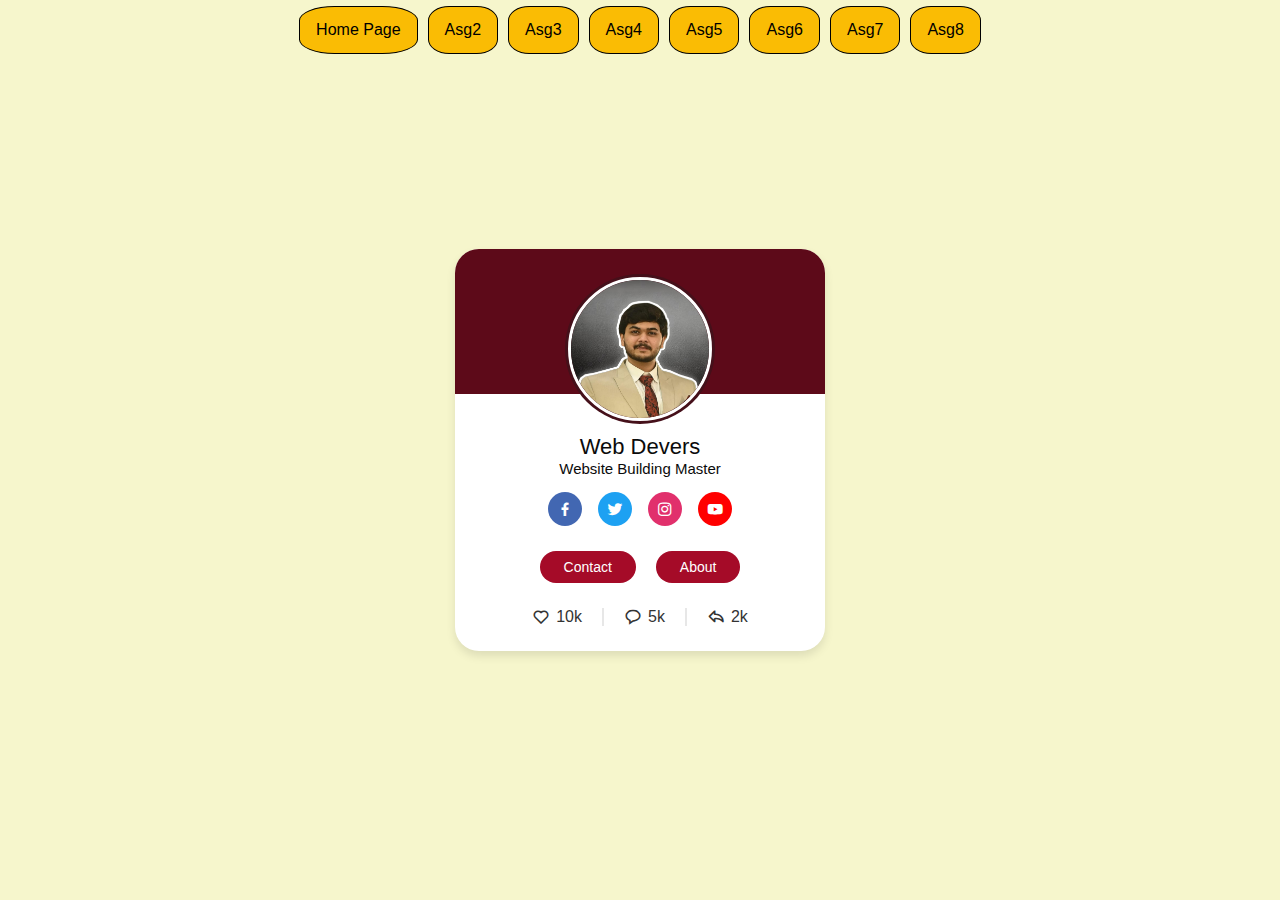
<file: index.html>
<!doctype html>
<html lang="en">
  <head>
    <meta charset="UTF-8" />
    <meta name="viewport" content="width=device-width, initial-scale=1.0" />
    <title>Profile Card UI Design</title>
    <link rel="stylesheet" href="first.css" />
    <link
      href="https://unpkg.com/boxicons@2.1.2/css/boxicons.min.css"
      rel="stylesheet"
    />
  </head>
  <body>
    <div class="oo">
      <ul class="nav">
        <li>
          <a href="index.html">Home Page</a>
        </li>
        <li>
          <a href="eight.html">asg2</a>
        </li>
        <li>
          <a href="six.html">asg3</a>
        </li>
        <li>
          <a href="fourth.html">asg4</a>
        </li>
        <li>
          <a href="fifth.html">asg5</a>
        </li>
        <li>
          <a href="third.html">asg6</a>
        </li>
        <li>
          <a href="sec.html">asg7</a>
        </li>
        <li>
          <a href="seven.html">asg8</a>
        </li>
      </ul>
    </div>
    <div class="profile-card">
      <div class="image">
        <img src="dp.jpeg" alt="" class="profile-img" />
      </div>
      <div class="text-data">
        <span class="name">Web Devers</span>
        <span class="job">Website Building Master</span>
      </div>
      <div class="media-buttons">
        <a href="#" style="background: #4267b2" class="link">
          <i class="bx bxl-facebook"></i>
        </a>
        <a href="#" style="background: #1da1f2" class="link">
          <i class="bx bxl-twitter"></i>
        </a>
        <a href="#" style="background: #e1306c" class="link">
          <i class="bx bxl-instagram"></i>
        </a>
        <a href="#" style="background: #ff0000" class="link">
          <i class="bx bxl-youtube"></i>
        </a>
      </div>
      <div class="buttons">
        <button class="button">Contact</button>
        <button class="button">About</button>
      </div>
      <div class="analytics">
        <div class="data">
          <i class="bx bx-heart"></i>
          <span class="number">10k</span>
        </div>
        <div class="data">
          <i class="bx bx-message-rounded"></i>
          <span class="number">5k</span>
        </div>
        <div class="data">
          <i class="bx bx-share"></i>
          <span class="number">2k</span>
        </div>
      </div>
    </div>
  </body>
</html>
</file>
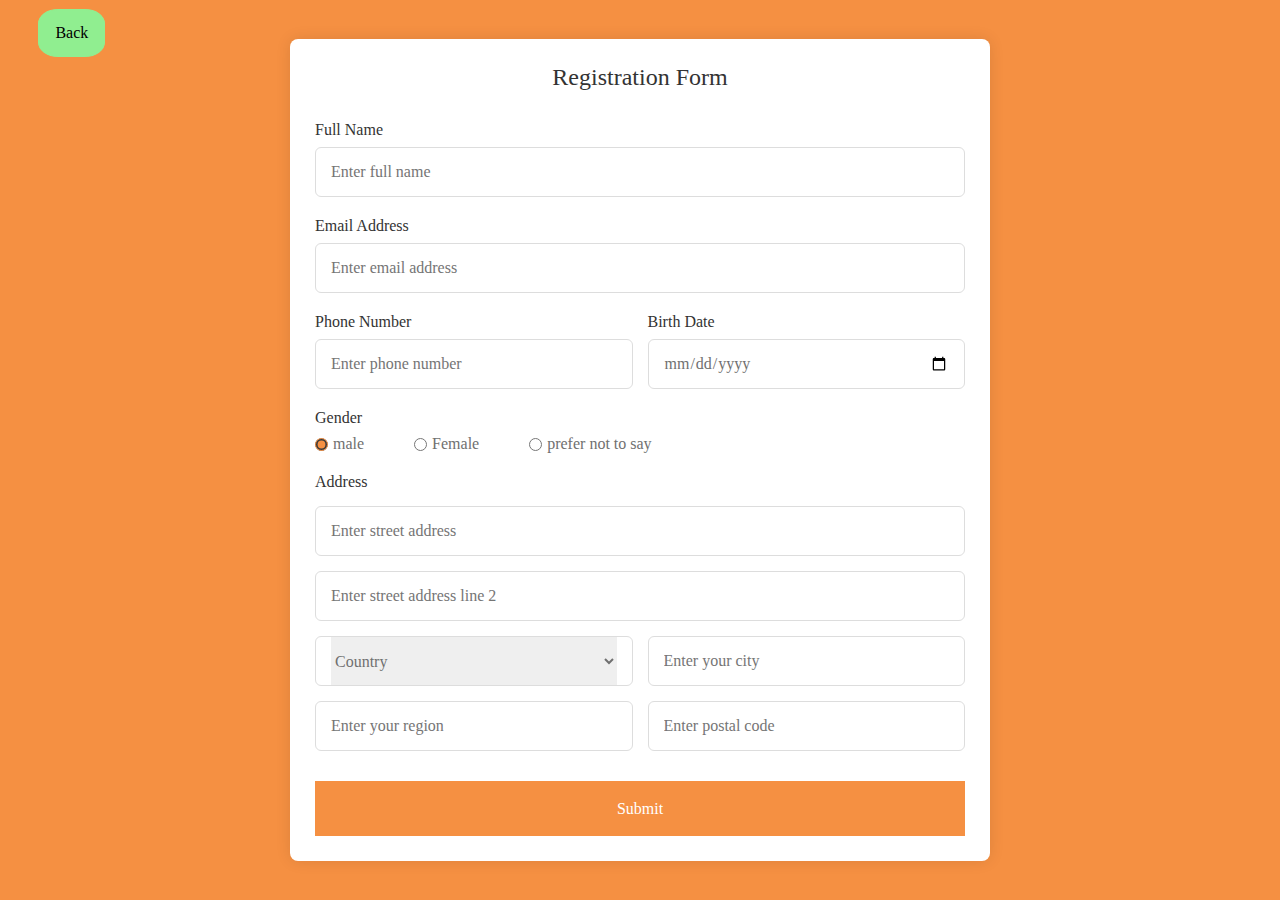
<file: fifth.html>
<!DOCTYPE html>
<html lang="en">
  <head>
    <meta charset="UTF-8" />
    <meta name="viewport" content="width=device-width, initial-scale=1.0" />
    <meta http-equiv="X-UA-Compatible" content="ie=edge" />
    <title>Asg 5</title>
    <link rel="stylesheet" href="fifth.css" />
  </head>
  <body>
    <section class="container">
      <header>Registration Form</header>
      <form action="#" class="form">
        <div class="input-box">
          <label>Full Name</label>
          <input type="text" placeholder="Enter full name" required />
        </div>

        <div class="input-box">
          <label>Email Address</label>
          <input type="text" placeholder="Enter email address" required />
        </div>

        <div class="column">
          <div class="input-box">
            <label>Phone Number</label>
            <input type="number" placeholder="Enter phone number" required />
          </div>
          <div class="input-box">
            <label>Birth Date</label>
            <input type="date" placeholder="Enter birth date" required />
          </div>
        </div>
        <div class="gender-box">
          <h3>Gender</h3>
          <div class="gender-option">
            <div class="gender">
              <input type="radio" id="check-male" name="gender" checked />
              <label for="check-male">male</label>
            </div>
            <div class="gender">
              <input type="radio" id="check-female" name="gender" />
              <label for="check-female">Female</label>
            </div>
            <div class="gender">
              <input type="radio" id="check-other" name="gender" />
              <label for="check-other">prefer not to say</label>
            </div>
          </div>
        </div>
        <div class="input-box address">
          <label>Address</label>
          <input type="text" placeholder="Enter street address" required />
          <input type="text" placeholder="Enter street address line 2" required />
          <div class="column">
            <div class="select-box">
              <select>
                <option hidden>Country</option>
                <option>America</option>
                <option>Japan</option>
                <option>India</option>
                <option>Nepal</option>
              </select>
            </div>
            <input type="text" placeholder="Enter your city" required />
          </div>
          <div class="column">
            <input type="text" placeholder="Enter your region" required />
            <input type="number" placeholder="Enter postal code" required />
          </div>
        </div>
        <button>Submit</button>
      </form>
    </section>
  </body>
</html>
<div class="bob">
      <ul>
        <li><a href="index.html">Back</a></li>
      </ul>
    </div>
</file>
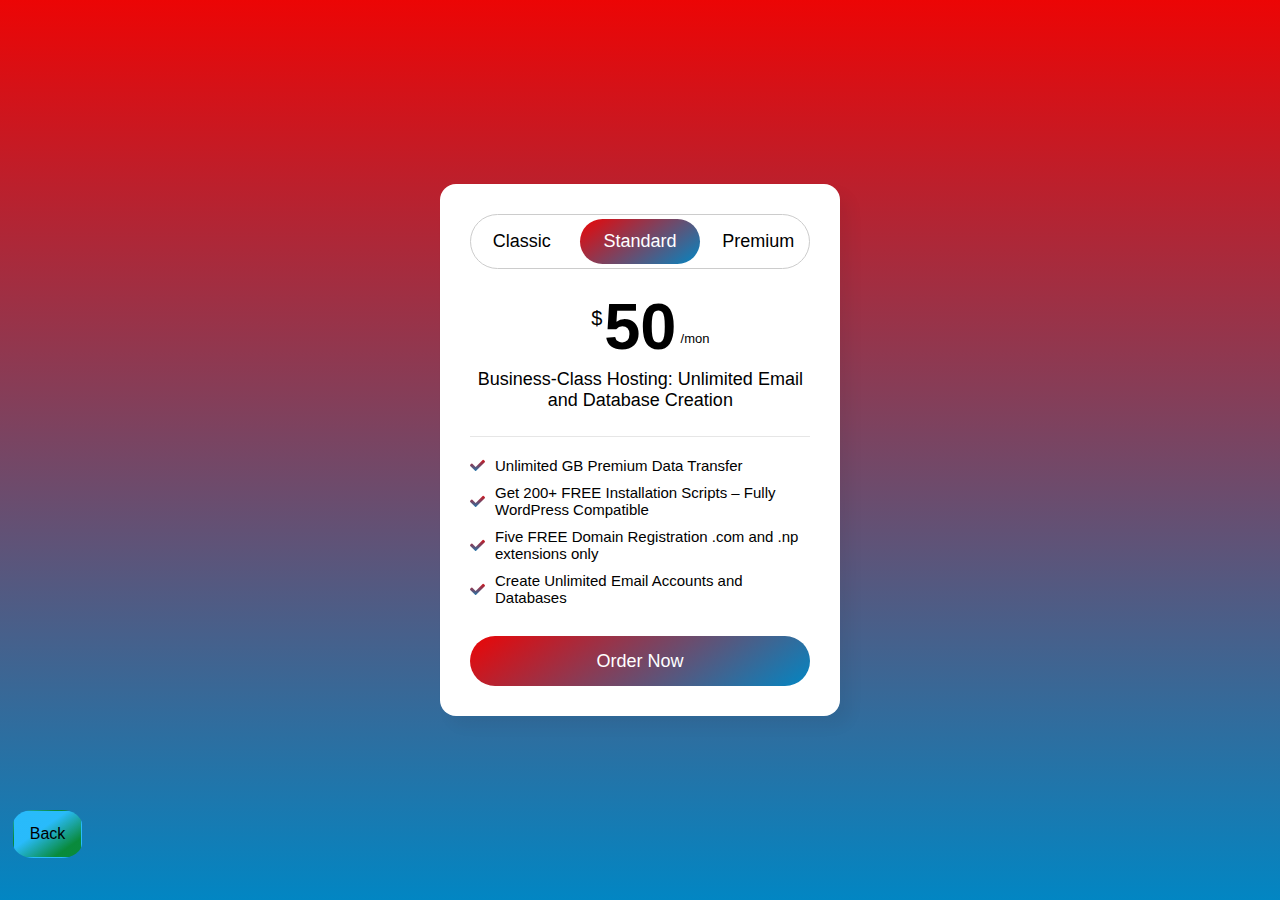
<file: fourth.html>
<!doctype html>
<html lang="en">
  <head>
    <meta charset="UTF-8" />
    <meta name="viewport" content="width=device-width, initial-scale=1.0" />
    <title>Asg 4</title>
    <link rel="stylesheet" href="fourth.css" />
    <link
      rel="stylesheet"
      href="https://cdnjs.cloudflare.com/ajax/libs/font-awesome/5.15.3/css/all.min.css"
    />
  </head>
  <body>
    <div class="wrapper">
      <input type="radio" name="slider" id="tab-1" />
      <input type="radio" name="slider" id="tab-2" checked />
      <input type="radio" name="slider" id="tab-3" />
      <header>
        <label for="tab-1" class="tab-1">Classic</label>
        <label for="tab-2" class="tab-2">Standard</label>
        <label for="tab-3" class="tab-3">Premium</label>
        <div class="slider"></div>
      </header>
      <div class="card-area">
        <div class="cards">
          <div class="row row-1">
            <div class="price-details">
              <span class="price">10</span>
              <p>For beginner use</p>
            </div>
            <ul class="features">
              <li>
                <i class="fas fa-check"></i><span>10 GB Premium Bandwidth</span>
              </li>
              <li>
                <i class="fas fa-check"></i
                ><span
                  >🔥 Unlock 50+ Free WordPress-Supported Installation
                  Scripts</span
                >
              </li>
              <li>
                <i class="fas fa-check"></i
                ><span
                  >🌐 Get 1 FREE Domain Registration (.com & .np Only)</span
                >
              </li>
              <li>
                <i class="fas fa-check"></i
                ><span
                  >💼 Unlimited Business Emails & Databases – Zero
                  Restrictions</span
                >
              </li>
            </ul>
          </div>
          <div class="row">
            <div class="price-details">
              <span class="price">50</span>
              <p>
                Business-Class Hosting: Unlimited Email and Database Creation
              </p>
            </div>
            <ul class="features">
              <li>
                <i class="fas fa-check"></i
                ><span>Unlimited GB Premium Data Transfer</span>
              </li>
              <li>
                <i class="fas fa-check"></i
                ><span
                  >Get 200+ FREE Installation Scripts – Fully WordPress
                  Compatible</span
                >
              </li>
              <li>
                <i class="fas fa-check"></i
                ><span
                  >Five FREE Domain Registration .com and .np extensions
                  only</span
                >
              </li>
              <li>
                <i class="fas fa-check"></i
                ><span>Create Unlimited Email Accounts and Databases</span>
              </li>
            </ul>
          </div>
          <div class="row">
            <div class="price-details">
              <span class="price">100</span>
              <p>Built for Teams – Unlimited Emails and Databases</p>
            </div>
            <ul class="features">
              <li>
                <i class="fas fa-check"></i
                ><span>High-Speed 200 GB Premium Bandwidth</span>
              </li>
              <li>
                <i class="fas fa-check"></i
                ><span>FREE 100+ Installation Scripts WordPress Supported</span>
              </li>
              <li>
                <i class="fas fa-check"></i
                ><span
                  >Two FREE Domain Registration .com and .np extensions
                  only</span
                >
              </li>
              <li>
                <i class="fas fa-check"></i
                ><span>Unlimited Professional Email & Database Access</span>
              </li>
            </ul>
          </div>
        </div>
      </div>
      <button>Order Now</button>
    </div>
    <div class="bob">
      <ul>
        <li><a href="index.html">Back</a></li>
      </ul>
    </div>
  </body>
</html>
</file>
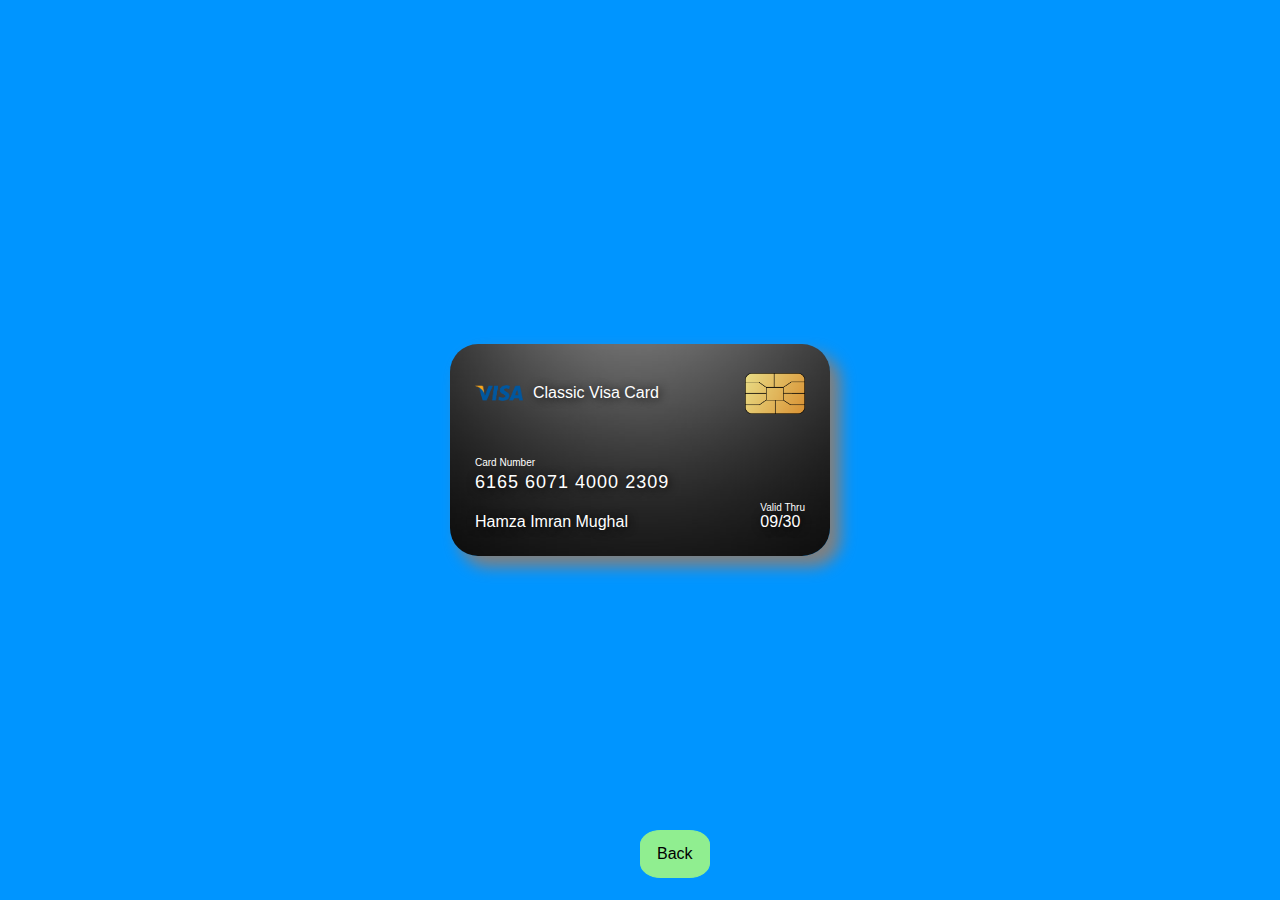
<file: sec.html>
<!doctype html>
<html lang="en">
  <head>
    <meta charset="UTF-8" />
    <meta http-equiv="X-UA-Compatible" content="IE=edge" />
    <meta name="viewport" content="width=device-width, initial-scale=1.0" />
    <title>asg 2</title>
    <link rel="stylesheet" href="sec.css" />
  </head>
  <body>
    <div class="container">
      <header>
        <span class="logo">
          <img src="logo1.png" alt="" />
          <h5>Classic Visa Card</h5>
        </span>
        <img src="chip.png" alt="" class="chip" />
      </header>
      <div class="card-details">
        <div class="name-number">
          <h6>Card Number</h6>
          <h5 class="number">6165 6071 4000 2309</h5>
          <h5 class="name">Hamza Imran Mughal</h5>
        </div>
        <div class="valid-date">
          <h6>Valid Thru</h6>
          <h5>09/30</h5>
        </div>
      </div>
    </div>
    <div class="bob">
      <ul>
        <li><a href="index.html">Back</a></li>
      </ul>
    </div>
  </body>
</html>
</file>
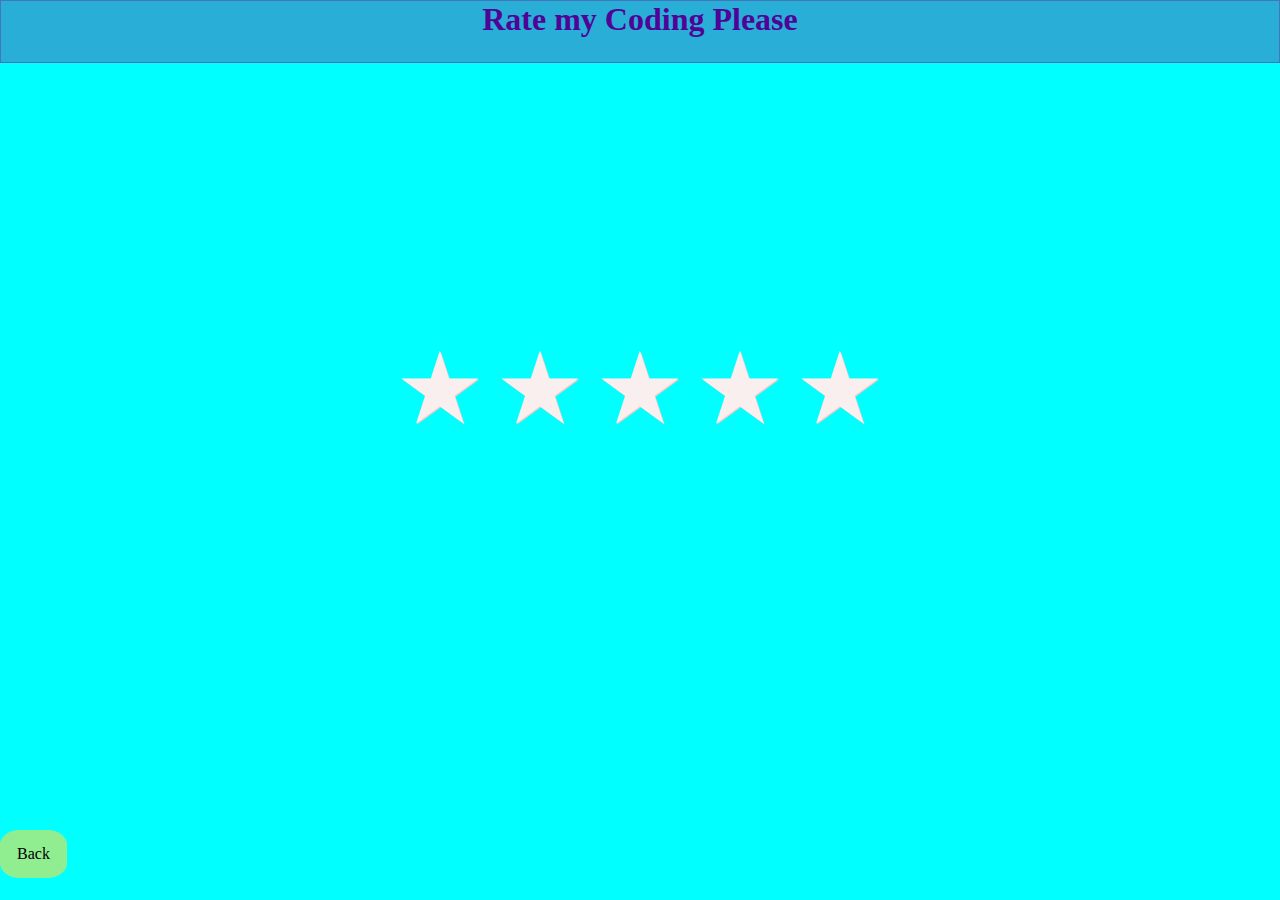
<file: seven.html>
<!DOCTYPE html>
<html lang="en" dir="ltr">
  <head>
    <meta charset="utf-8">
    <title>Asg7 </title>
    <link rel="stylesheet" href="seven.css">
  </head>
  <body>
    <div class="qq"><h1>Rate my Coding Please</h1></div>
    <div class="center">
      <div class="stars">
        <input type="radio" id="five" name="rate" value="5">
        <label for="five"></label>
        <input type="radio" id="four" name="rate" value="4">
        <label for="four"></label>
        <input type="radio" id="three" name="rate" value="3">
        <label for="three"></label>
        <input type="radio" id="two" name="rate" value="2">
        <label for="two"></label>
        <input type="radio" id="one" name="rate" value="1">
        <label for="one"></label>
        <span class="result"></span>
      </div>
   </div>
   <div class="bob">
      <ul>
        <li><a href="index.html">Back</a></li>
      </ul>
    </div>
  </body>
</html>
</file>
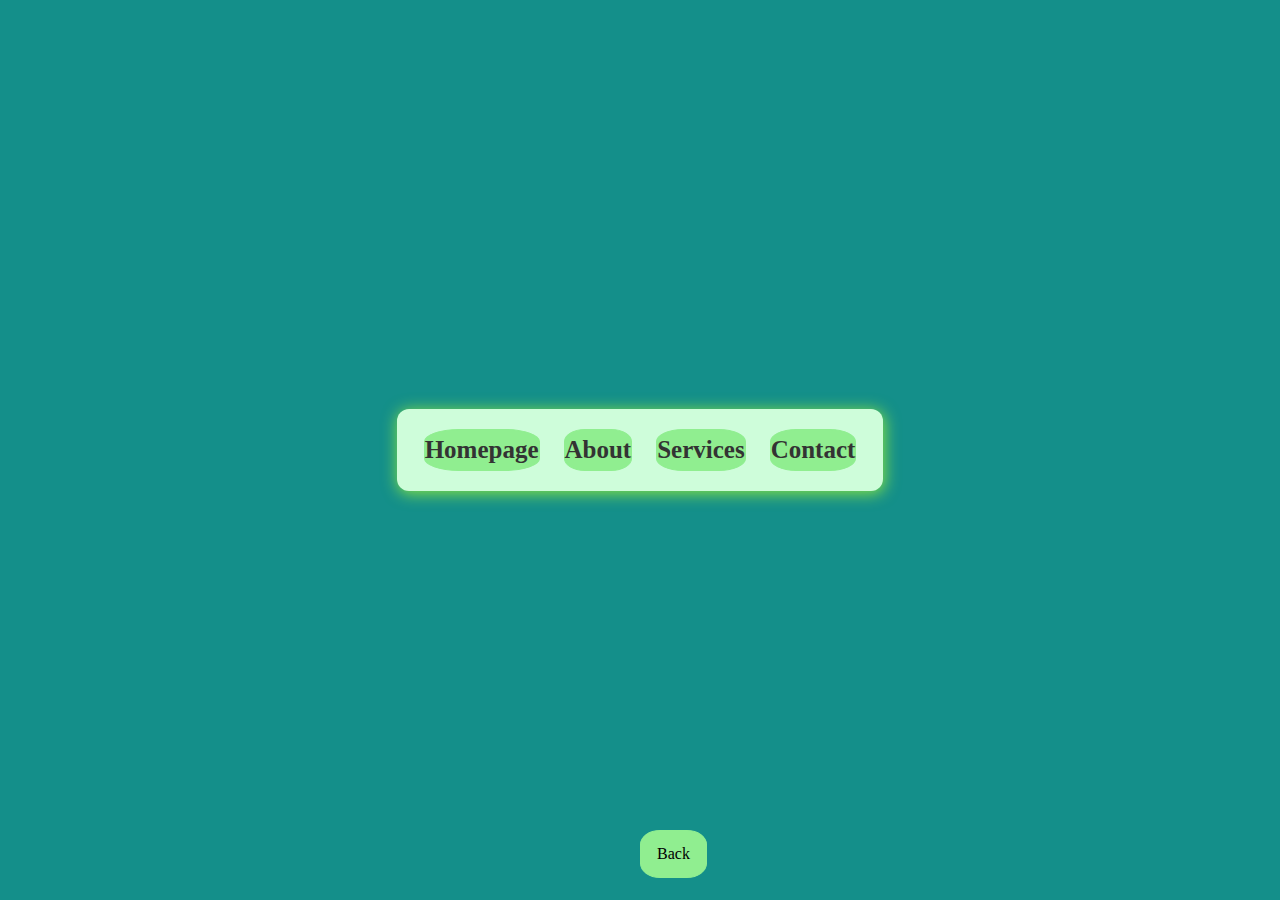
<file: third.html>
<!doctype html>
<html lang="en" dir="ltr">
  <head>
    <meta charset="UTF-8" />
    <title>asg 3</title>
    <link rel="stylesheet" href="third.css" />
  </head>
  <body>
    <ul class="nav-links">
      <li>
        <a href="index.html">Homepage</a>
      </li>
      <li class="center">
        <a href="#">About</a>
      </li>
      <li class="upward">
        <a href="#">Services</a>
      </li>
      <li class="forward">
        <a href="#">Contact</a>
      </li>
    </ul>
    <div class="bob">
      <ul>
        <li><a href="index.html">Back</a></li>
      </ul>
    </div>
  </body>
</html>
</file>
<file: first.css>
.oo {
  display: block;
  position: absolute;
  top: 1px;
}
li {
  background: rgb(250, 188, 4);
  display: inline-block;
  border: 1px solid black;
  border-radius: 30%;
  margin: 5px;
  text-transform: capitalize;
}
a:hover {
  background: darkslategray;
  color: #e7e7e7;
}
* {
  margin: 0;
  padding: 0;
  box-sizing: border-box;
  font-family: "Segoe UI", Tahoma, Geneva, Verdana, sans-serif;
}
body {
  height: 100vh;
  display: flex;
  align-items: center;
  justify-content: center;
  background-color: #f6f6cc;
}
.profile-card {
  display: flex;
  flex-direction: column;
  align-items: center;
  max-width: 370px;
  width: 100%;
  background: #fff;
  border-radius: 24px;
  padding: 25px;
  box-shadow: 0 5px 10px rgba(0, 0, 0, 0.1);
  position: relative;
}
.profile-card::before {
  content: "";
  position: absolute;
  top: 0;
  left: 0;
  height: 36%;
  width: 100%;
  border-radius: 24px 24px 0 0;
  background-color: #5d0a19;
}
.image {
  position: relative;
  height: 150px;
  width: 150px;
  border-radius: 50%;
  background-color: #45101a;
  padding: 3px;
  margin-bottom: 10px;
}
.image .profile-img {
  height: 100%;
  width: 100%;
  object-fit: cover;
  border-radius: 50%;
  border: 3px solid #fff;
}
.profile-card .text-data {
  display: flex;
  flex-direction: column;
  align-items: center;
  color: #0b0b0b;
}
.text-data .name {
  font-size: 22px;
  font-weight: 500;
}
.text-data .job {
  font-size: 15px;
  font-weight: 400;
}
.profile-card .media-buttons {
  display: flex;
  align-items: center;
  margin-top: 15px;
}
.media-buttons .link {
  display: flex;
  align-items: center;
  justify-content: center;
  color: #fff;
  font-size: 18px;
  height: 34px;
  width: 34px;
  border-radius: 50%;
  margin: 0 8px;
  background-color: #464c5c;
  text-decoration: none;
}
.profile-card .buttons {
  display: flex;
  align-items: center;
  margin-top: 25px;
}
.buttons .button {
  color: #fff;
  font-size: 14px;
  font-weight: 400;
  border: none;
  border-radius: 24px;
  margin: 0 10px;
  padding: 8px 24px;
  background-color: #a50b28;
  cursor: pointer;
  transition: all 0.3s ease;
}
.buttons .button:hover {
  background-color: #cbced5;
}
.profile-card .analytics {
  display: flex;
  align-items: center;
  margin-top: 25px;
}
.analytics .data {
  display: flex;
  align-items: center;
  color: #333;
  padding: 0 20px;
  border-right: 2px solid #e7e7e7;
}
.data i {
  font-size: 18px;
  margin-right: 6px;
}
.data:last-child {
  border-right: none;
}
li {
  list-style-type: none;
  overflow: hidden;
}
ul li {
  float: left;
}
ul li a {
  display: block;
  color: rgb(0, 0, 0);
  text-align: center;
  padding: 14px 16px;
  text-decoration: none;
}
</file>
<file: fifth.css>
* {
  margin: 0;
  padding: 0;
  box-sizing: border-box;
  font-family: Cambria, Cochin, Georgia, Times, 'Times New Roman', serif;
}
body {
  min-height: 100vh;
  display: flex;
  align-items: center;
  justify-content: center;
  padding: 20px;
  background:#f59042;
}
.container {
  position: relative;
  max-width: 700px;
  width: 100%;
  background: #fff;
  padding: 25px;
  border-radius: 8px;
  box-shadow: 0 0 15px rgba(0, 0, 0, 0.1);
}
.container header {
  font-size: 1.5rem;
  color: #333;
  font-weight: 500;
  text-align: center;
}
.container .form {
  margin-top: 30px;
}
.form .input-box {
  width: 100%;
  margin-top: 20px;
}
.input-box label {
  color: #333;
}
.form :where(.input-box input, .select-box) {
  position: relative;
  height: 50px;
  width: 100%;
  outline: none;
  font-size: 1rem;
  color: #707070;
  margin-top: 8px;
  border: 1px solid #ddd;
  border-radius: 6px;
  padding: 0 15px;
}
.input-box input:focus {
  box-shadow: 0 1px 0 rgba(0, 0, 0, 0.1);
}
.form .column {
  display: flex;
  column-gap: 15px;
}
.form .gender-box {
  margin-top: 20px;
}
.gender-box h3 {
  color: #333;
  font-size: 1rem;
  font-weight: 400;
  margin-bottom: 8px;
}
.form :where(.gender-option, .gender) {
  display: flex;
  align-items: center;
  column-gap: 50px;
  flex-wrap: wrap;
}
.form .gender {
  column-gap: 5px;
}
.gender input {
  accent-color:#f59042;
}
.form :where(.gender input, .gender label) {
  cursor: pointer;
}
.gender label {
  color: #707070;
}
.address :where(input, .select-box) {
  margin-top: 15px;
}
.select-box select {
  height: 100%;
  width: 100%;
  outline: none;
  border: none;
  color: #707070;
  font-size: 1rem;
}
.form button {
  height: 55px;
  width: 100%;
  color: #fff;
  font-size: 1rem;
  font-weight: 400;
  margin-top: 30px;
  border: none;
  cursor: pointer;
  transition: all 0.2s ease;
  background:#f59042;
}
.form button:hover {
  background: rgb(4, 224, 23);
}
/*Responsive*/
@media screen and (max-width: 500px) {
  .form .column {
    flex-wrap: wrap;
  }
  .form :where(.gender-option, .gender) {
    row-gap: 15px;
  }
}
li {
  list-style-type: none;
  overflow: hidden;
}
ul li a {
  display: flex;
  color: rgb(0, 0, 0);
  position: absolute;
  padding: 14px 16px;
  text-decoration: none;
  background:lightgreen;
  border: 1px solid lightgreen;
  border-radius: 30%;
}
.bob{
  /* position: fixed;
  bottom: 20px; */
  float:left;
  position: absolute;
  left: 3%;
  bottom: 99%;
}
</file>
<file: fourth.css>
* {
  margin: 0;
  padding: 0;
  box-sizing: border-box;
  font-family: Verdana, Geneva, Tahoma, sans-serif;
}
body {
  display: flex;
  align-items: center;
  justify-content: center;
  min-height: 100vh;
  background: linear-gradient(#ec0505 0%, #0286c3 100%);
}
.wrapper {
  width: 400px;
  background: #fff;
  border-radius: 16px;
  padding: 30px;
  box-shadow: 10px 10px 15px rgba(0, 0, 0, 0.05);
}
.wrapper header {
  height: 55px;
  display: flex;
  align-items: center;
  border: 1px solid #ccc;
  border-radius: 30px;
  position: relative;
}
header label {
  height: 100%;
  z-index: 2;
  width: 30%;
  display: flex;
  cursor: pointer;
  font-size: 18px;
  position: relative;
  align-items: center;
  justify-content: center;
  transition: color 0.3s ease;
}
#tab-1:checked ~ header .tab-1,
#tab-2:checked ~ header .tab-2,
#tab-3:checked ~ header .tab-3 {
  color: #fff;
}
header label:nth-child(2) {
  width: 40%;
}
header .slider {
  position: absolute;
  height: 85%;
  border-radius: inherit;
  background: linear-gradient(145deg, #ec0505 0%, #0286c3 100%);
  transition: all 0.3s ease;
}
#tab-1:checked ~ header .slider {
  left: 0%;
  width: 90px;
  transform: translateX(5%);
}
#tab-2:checked ~ header .slider {
  left: 50%;
  width: 120px;
  transform: translateX(-50%);
}
#tab-3:checked ~ header .slider {
  left: 100%;
  width: 95px;
  transform: translateX(-105%);
}
.wrapper input[type="radio"] {
  display: none;
}
.card-area {
  overflow: hidden;
}
.card-area .cards {
  display: flex;
  width: 300%;
}
.cards .row {
  width: 33.4%;
}
.cards .row-1 {
  transition: all 0.3s ease;
}
#tab-1:checked ~ .card-area .cards .row-1 {
  margin-left: 0%;
}
#tab-2:checked ~ .card-area .cards .row-1 {
  margin-left: -33.4%;
}
#tab-3:checked ~ .card-area .cards .row-1 {
  margin-left: -66.8%;
}
.row .price-details {
  margin: 20px 0;
  text-align: center;
  padding-bottom: 25px;
  border-bottom: 1px solid #e6e6e6;
}
.price-details .price {
  font-size: 65px;
  font-weight: 600;
  position: relative;
  font-family: "Noto Sans", sans-serif;
}
.price-details .price::before,
.price-details .price::after {
  position: absolute;
  font-weight: 400;
  font-family: "Poppins", sans-serif;
}
.price-details .price::before {
  content: "$";
  left: -13px;
  top: 17px;
  font-size: 20px;
}
.price-details .price::after {
  content: "/mon";
  right: -33px;
  bottom: 17px;
  font-size: 13px;
}
.price-details p {
  font-size: 18px;
  margin-top: 5px;
}
.row .features li {
  display: flex;
  font-size: 15px;
  list-style: none;
  margin-bottom: 10px;
  align-items: center;
}
.features li i {
  background: linear-gradient(#ec0505 0%, #0286c3 100%);
  background-clip: text;
  -webkit-background-clip: text;
  -webkit-text-fill-color: transparent;
}
.features li span {
  margin-left: 10px;
}
.wrapper button {
  width: 100%;
  border-radius: 25px;
  border: none;
  outline: none;
  height: 50px;
  font-size: 18px;
  color: #fff;
  cursor: pointer;
  margin-top: 20px;
  background: linear-gradient(145deg, #ec0505 0%, #0286c3 100%);
  transition: transform 0.3s ease;
}
.wrapper button:hover {
  transform: scale(0.98);
}
li {
  list-style-type: none;
  overflow: hidden;
}
ul li a {
  display: flex;
  color: rgb(0, 0, 0);
  position: absolute;
  padding: 14px 16px;
  text-decoration: none;
  background: linear-gradient(145deg, #2abffff0 40%, #069004b0 80%);
  border: 1px solid rgba(254, 254, 254, 0);
  border-radius: 30%;
}
.bob {
  position: absolute;
  bottom: 10vh;
  left: 1vw;
  /* top: 100px; */
}
</file>
<file: sec.css>
* {
  margin: 0;
  padding: 0;
  box-sizing: border-box;
  font-family: "Franklin Gothic Medium", "Arial Narrow", Arial, sans-serif;
}
body {
  min-height: 100vh;
  display: flex;
  align-items: center;
  justify-content: center;
  background: #0095ff;
}
.container {
  position: absolute;
  
  background-image: url("bg.jpg");
  background-size: cover;
  padding: 25px;
  border-radius: 28px;
  max-width: 380px;
  width: 100%;
  box-shadow: 0 5px 10px rgba(0, 0, 0, 0.1);
  box-shadow: 10px 10px 15px 1px gray;
}
header,
.logo {
  display: flex;
  align-items: center;
  justify-content: space-between;
}
.logo img {
  width: 48px;
  margin-right: 10px;
}
h5 {
  font-size: 16px;
  font-weight: 400;
  color: #ffffff;
  text-shadow: 1px 1px 10px black;
}
header .chip {
  width: 60px;
}
h6 {
  color: #ffffff;
  font-size: 10px;
  font-weight: 400;
}
h5.number {
  margin-top: 4px;
  font-size: 18px;
  letter-spacing: 1px;
}
h5.name {
  margin-top: 20px;
}
.container .card-details {
  margin-top: 40px;
  display: flex;
  justify-content: space-between;
  align-items: flex-end;
}
li {
  list-style-type: none;
  overflow: hidden;
}

ul li a {
  display: flex;
  color: rgb(0, 0, 0);
  position: absolute;
  padding: 14px 16px;
  text-decoration: none;
  background:lightgreen;
  border: 1px solid lightgreen;
  border-radius: 30%;
}
.bob{
  position: absolute;
  bottom: 70px;
}
</file>
<file: seven.css>
* {
  margin: 0;
  padding: 0;
  box-sizing: border-box;
  background-color: aqua;
}
h1 {
  color: rgb(80, 4, 151);
  background: rgba(128, 0, 128, 0.319);
  border: 1px solid rgba(128, 0, 128, 0.319);
  text-align: center;
  height: 7vh;
  width: 100vw;
}
.center {
  position: absolute;
  top: 45%;
  left: 50%;
  transform: translate(-50%, -50%);
}
.center .stars {
  height: 150px;
  width: 500px;
  text-align: center;
}
.stars input {
  display: none;
}
.stars label {
  float: right;
  font-size: 100px;
  color: rgb(249, 239, 239);
  margin: 0 5px;
  text-shadow: 1px 1px #fcc6c6;
}
.stars label:before {
  content: "★";
}
.stars input:checked ~ label {
  color: gold;
  text-shadow: 1px 1px #c60;
}
.stars:not(:checked) > label:hover,
.stars:not(:checked) > label:hover ~ label {
  color: gold;
}
.stars input:checked > label:hover,
.stars input:checked > label:hover ~ label {
  color: gold;
  text-shadow: 1px 1px goldenrod;
}
.stars .result:before {
  position: absolute;
  content: "";
  width: 100%;
  left: 50%;
  transform: translateX(-47%);
  bottom: -30px;
  font-size: 30px;
  font-weight: 500;
  color: rgb(2, 183, 92);
  font-family: "Gill Sans", "Gill Sans MT", Calibri, "Trebuchet MS", sans-serif;
  display: none;
}
.stars input:checked ~ .result:before {
  display: block;
}
.stars #five:checked ~ .result:before {
  content: "Bohat Alaa!";
}
.stars #four:checked ~ .result:before {
  content: "Bas Theek hai ";
}
.stars #three:checked ~ .result:before {
  content: "Normal hi hai ";
}
.stars #two:checked ~ .result:before {
  content: "Pasand nahi aya ";
}
.stars #one:checked ~ .result:before {
  content: "Bohat Bura laga code";
}
li {
  list-style-type: none;
  overflow: hidden;
}

ul li a {
  display: flex;
  color: rgb(0, 0, 0);
  position: absolute;
  padding: 14px 16px;
  text-decoration: none;
  background: lightgreen;
  border: 1px solid lightgreen;
  border-radius: 30%;
}
.bob {
  position: absolute;
  bottom: 70px;
}
</file>
<file: third.css>
body{
  height: 100vh;
  display: flex;
  align-items: center;
  justify-content: center;
  background: #148f8a;
}

*{
  margin: 0;
  padding: 0;
  box-sizing: border-box;
  font-family: cursive;
  
}
.nav-links{
  display: flex;
  align-items: center;
  background: #cefdda;
  padding: 20px 15px;
  border-radius: 12px;
  box-shadow: 1px 2px 15px 1px  rgba(172, 255, 47, 0.732);
}
.nav-links li{
  list-style: none;
  margin: 0 12px;
}
.nav-links li a{
  position: relative;
  color: #333;
  font-size: 25px;
  font-weight: 600;
  padding: 6px 0;
  text-decoration: none;
}
.nav-links li a:before{
  content: '';
  position: absolute;
  bottom: 0;
  left: 0;
  height: 3px;
  width: 0%;
  background: #34efdf;
  border-radius: 12px;
  transition: all 0.4s ease;
}
.nav-links li a:hover:before{
  width: 100%;
}
.nav-links li.center a:before{
  left: 50%;
  transform: translateX(-50%);
}
.nav-links li.upward a:before{
  width: 100%;
  bottom: -5px;
  opacity: 0;
}
.nav-links li.upward a:hover:before{
  bottom: 0px;
  opacity: 1;
}
.nav-links li.forward a:before{
  width: 100%;
  transform: scaleX(0);
  transform-origin: right;
  transition: transform 0.4s ease;
}
.nav-links li.forward a:hover:before{
  transform: scaleX(1);
  transform-origin: left;
}
li {
  list-style-type: none;
  overflow: hidden;
}

ul li a {
  display: flex;
  color: rgb(0, 0, 0);
  position: absolute;
  padding: 14px 16px;
  text-decoration: none;
  background:lightgreen;
  border: 1px solid lightgreen;
  border-radius: 30%;
}
.bob{
  position: absolute;
  bottom: 70px;
}
</file>
